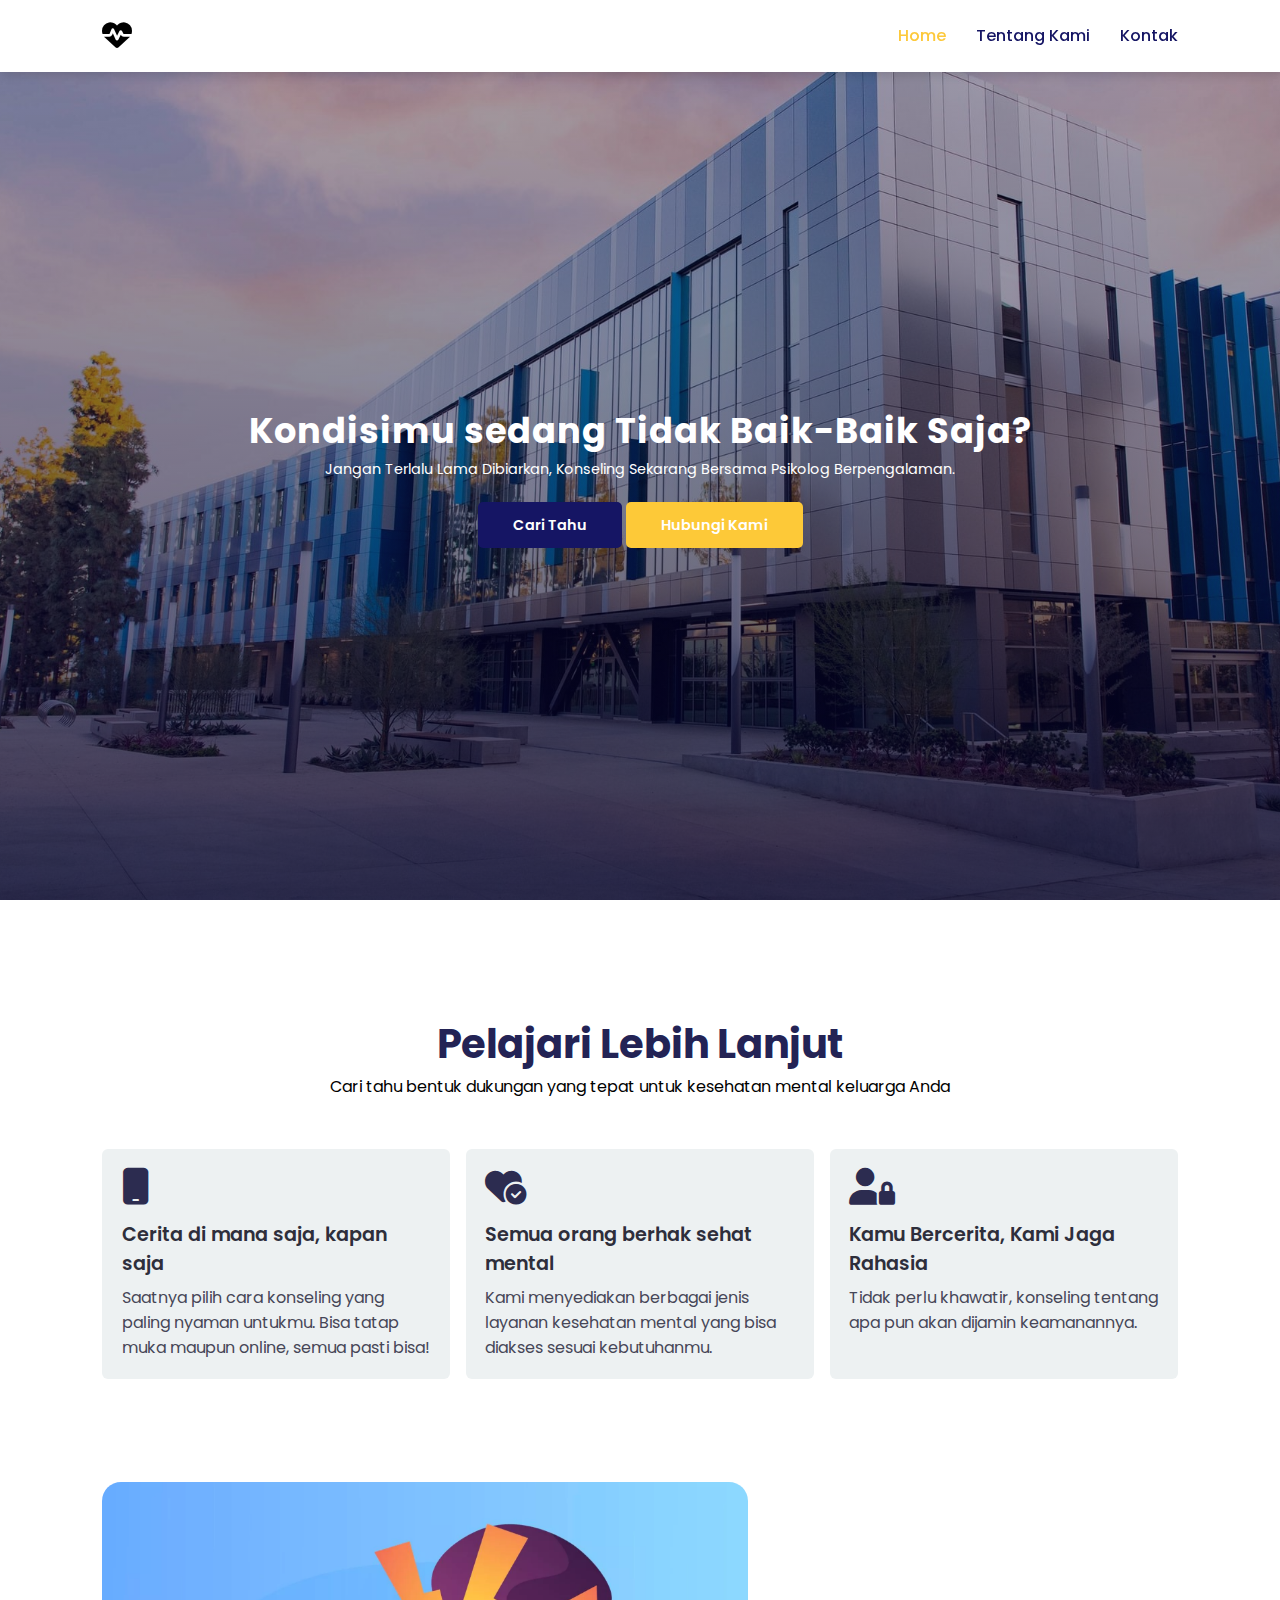
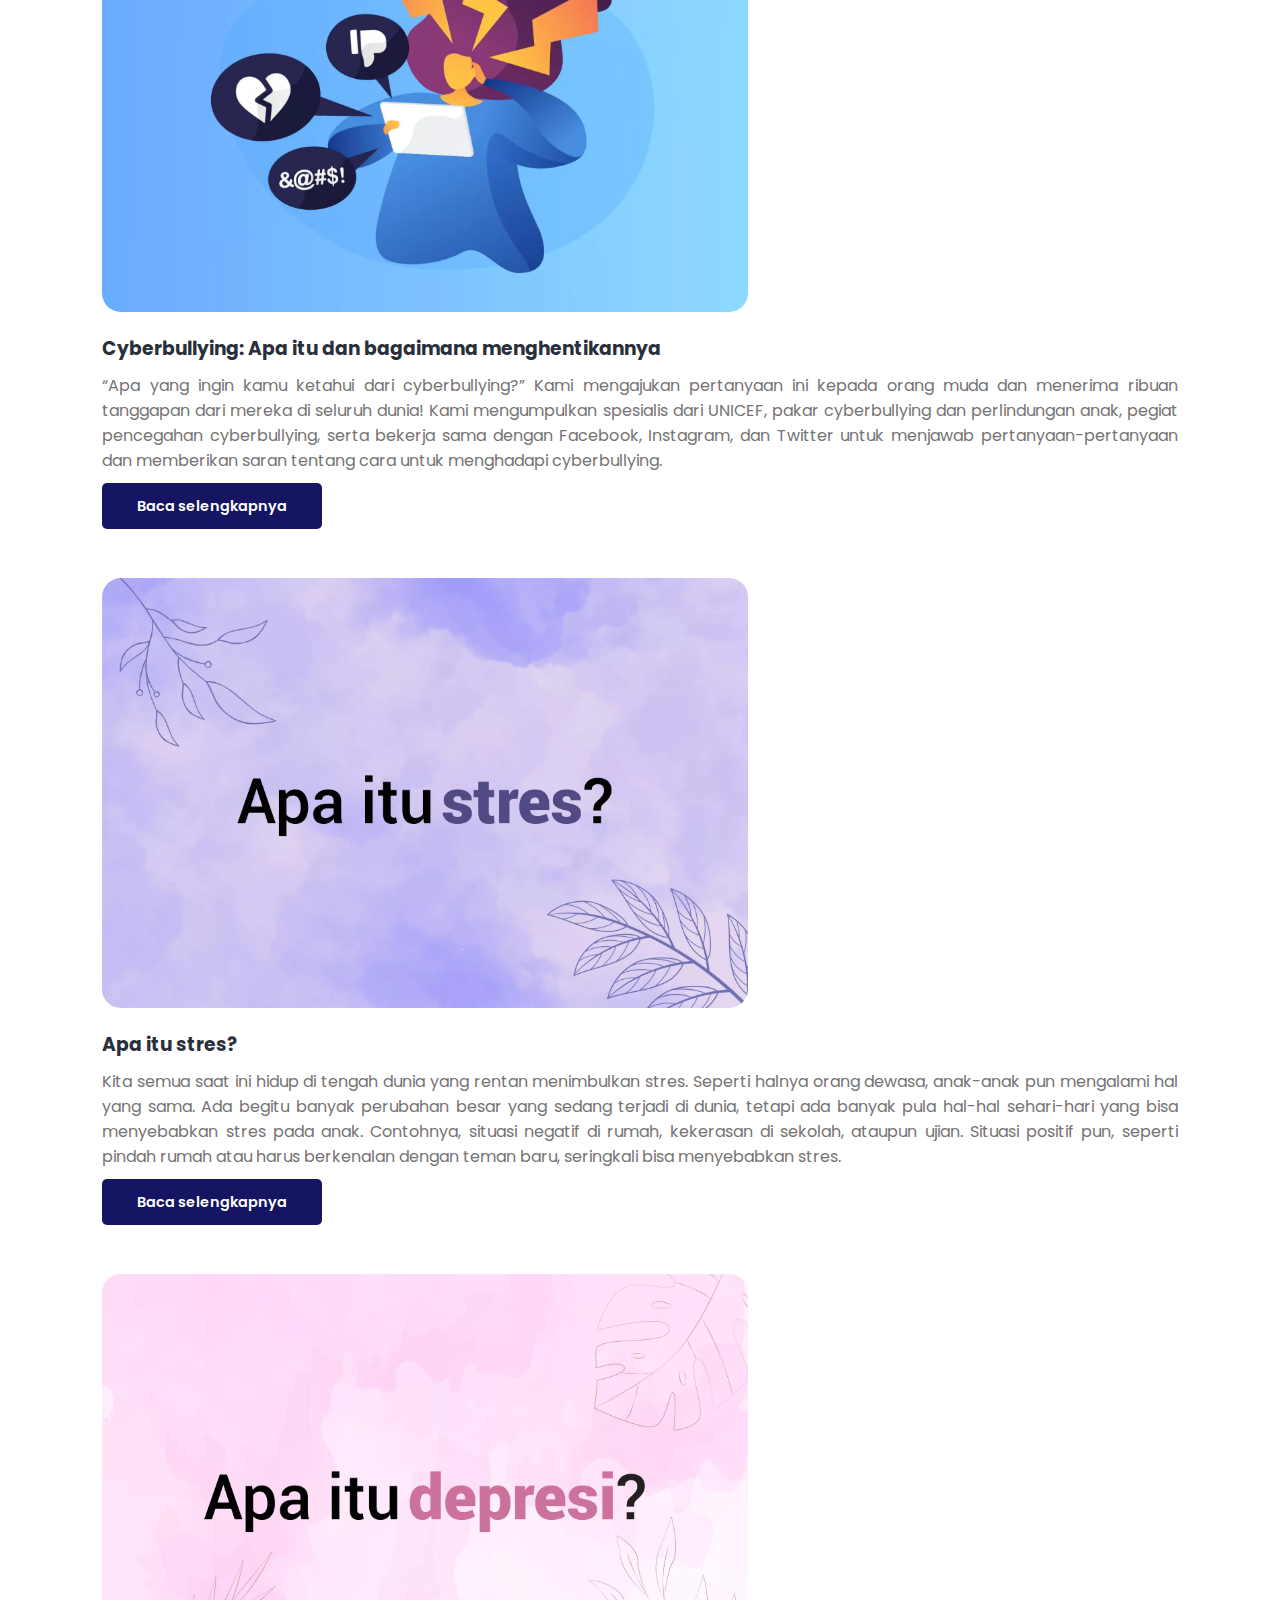
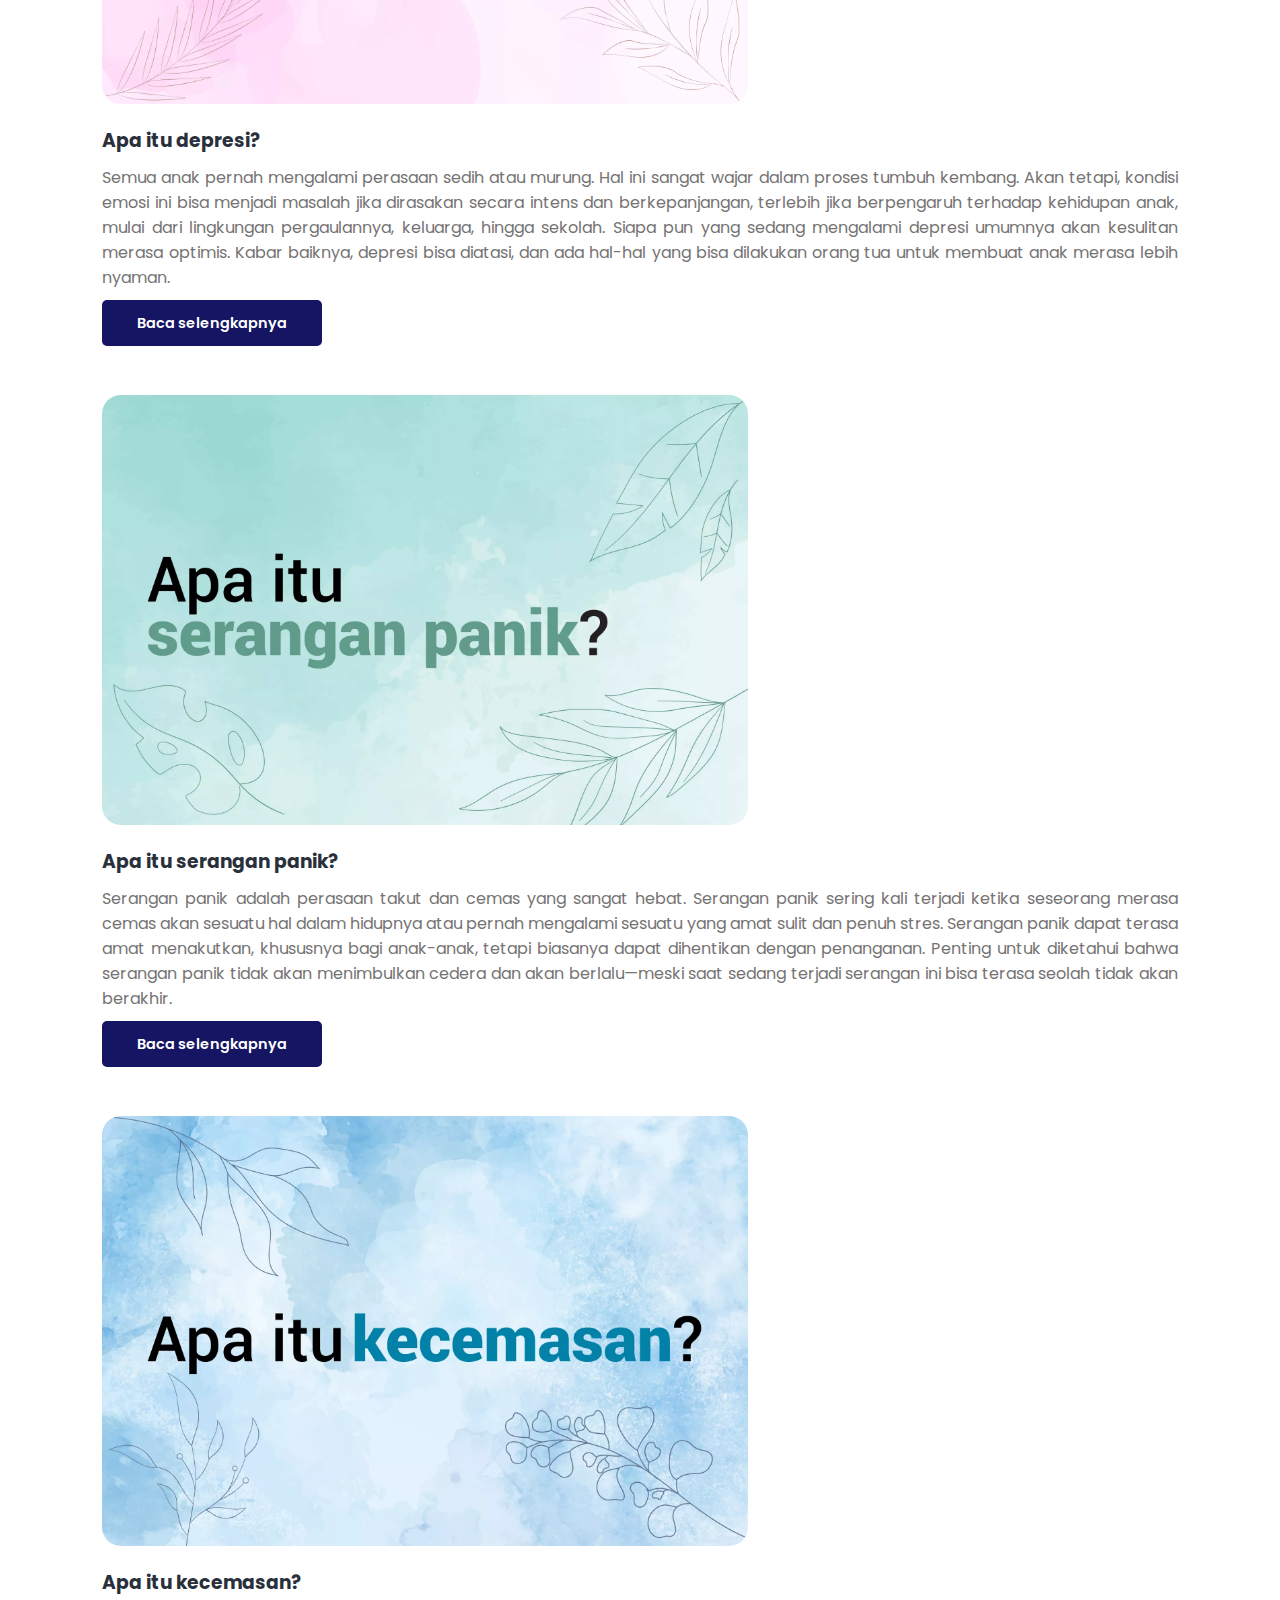
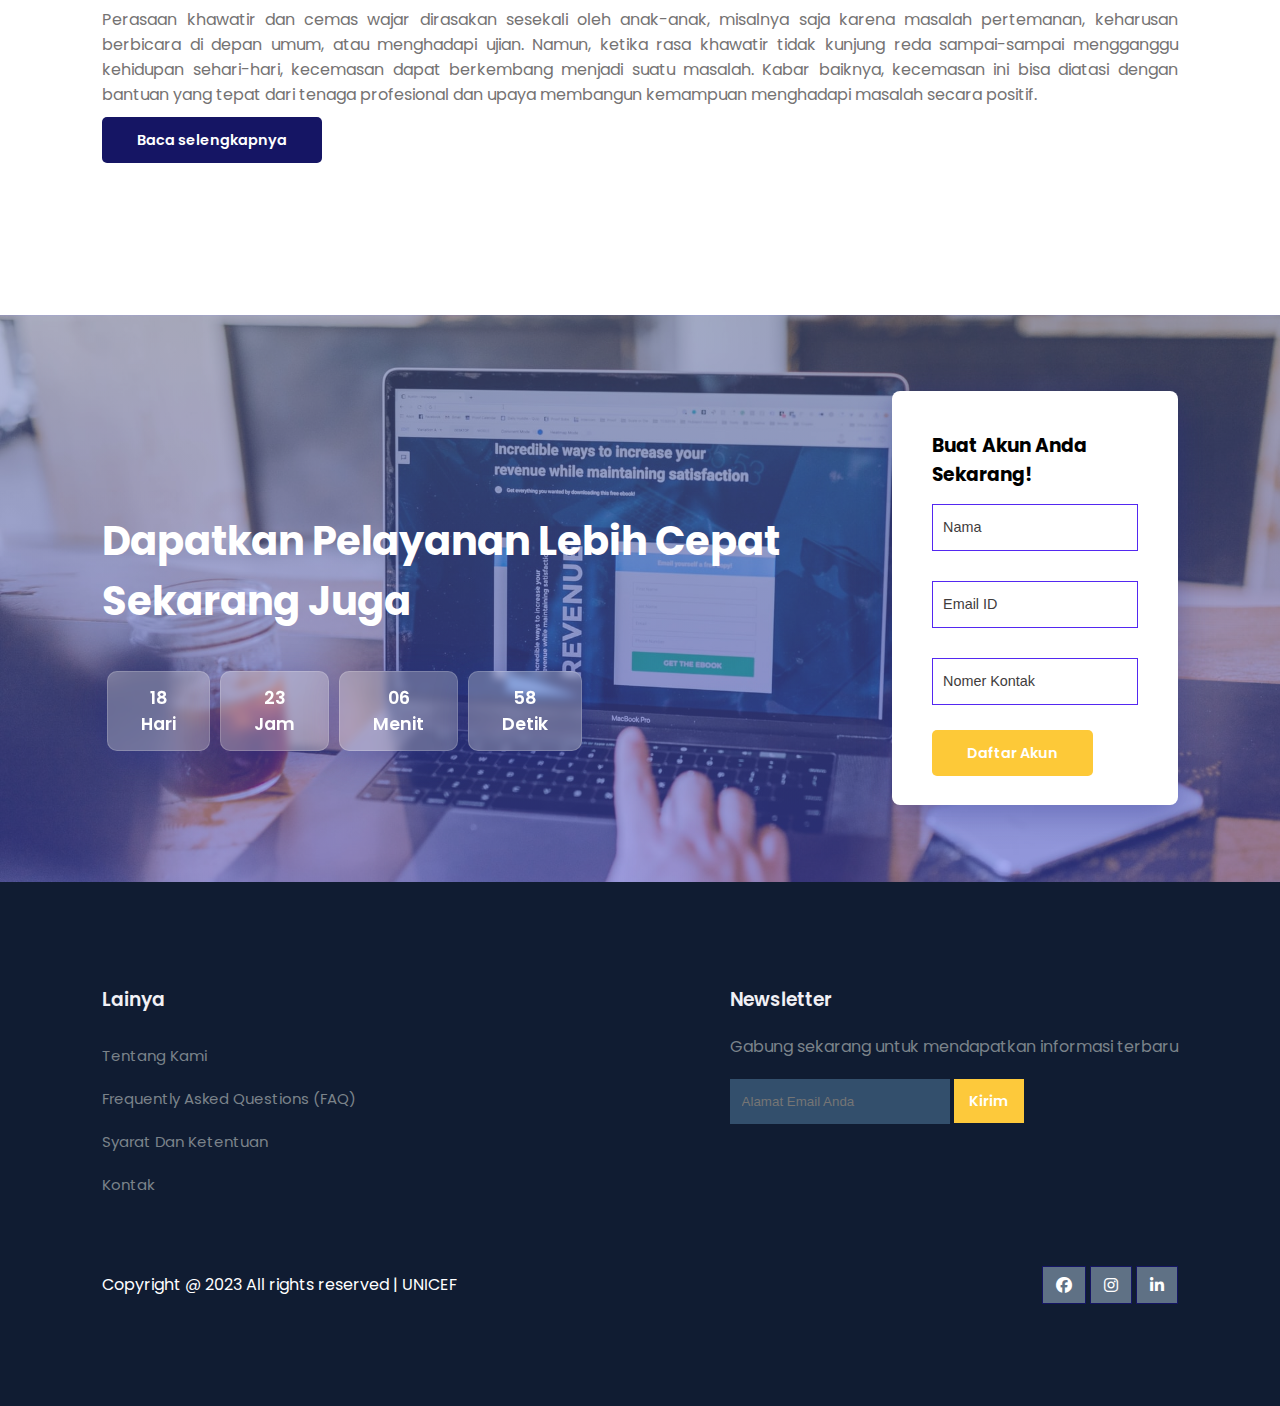
<file: index.html>
<!DOCTYPE html>
<html lang="en">
  <head>
    <meta charset="UTF-8" />
    <meta name="viewport" content="width=device-width, initial-scale=1.0" />
    <title>Education Website Template</title>

    <!-- font Awesome CDN link -->
    <link
      rel="stylesheet"
      href="https://cdnjs.cloudflare.com/ajax/libs/font-awesome/6.1.1/css/all.min.css"
    />

    <!-- External CSS -->
    <link rel="stylesheet" href="style.css" />

    <!-- JQuery CDN link -->
    <script
      src="https://code.jquery.com/jquery-3.6.0.min.js"
      integrity="sha256-/xUj+3OJU5yExlq6GSYGSHk7tPXikynS7ogEvDej/m4="
      crossorigin="anonymous"
    ></script>
  </head>
  <body>
    <!-- Navigation start -->
    <nav>
      <div class="logo">
        <i class="fa-solid fa-heart-pulse"></i>
      </div>

      <div class="navigation">
        <ul>
          <i id="menu-close" class="fas fa-times"></i>
          <li><a href="index.html" class="active">Home</a></li>
          <li><a href="#features">Tentang Kami</a></li>
          <li><a href="#registration">Kontak</a></li>
        </ul>

        <img src="img/menu.png" id="menu-btn" alt="" />
      </div>
    </nav>
    <!-- Navigation ends -->

    <!-- Hero section starts from here -->
    <section id="home">
      <h2>Kondisimu sedang Tidak Baik-Baik Saja?</h2>
      <p>
        Jangan Terlalu Lama Dibiarkan, Konseling Sekarang Bersama Psikolog
        Berpengalaman.
      </p>
      <div class="btn">
        <a href="#features" class="blue">Cari Tahu</a>
        <a href="#registration" class="yellow">Hubungi Kami</a>
      </div>
    </section>
    <!-- Hero section ends from here -->

    <!-- Features section starts from here -->
    <section id="features">
      <h1>Pelajari Lebih Lanjut</h1>
      <p>
        Cari tahu bentuk dukungan yang tepat untuk kesehatan mental keluarga
        Anda
      </p>

      <div class="fea-base">
        <div class="fea-box">
          <i class="fa-solid fa-mobile"></i>
          <h3>Cerita di mana saja, kapan saja</h3>
          <p>
            Saatnya pilih cara konseling yang paling nyaman untukmu. Bisa tatap
            muka maupun online, semua pasti bisa!
          </p>
        </div>

        <div class="fea-box">
          <i class="fa-solid fa-heart-circle-check"></i>
          <h3>Semua orang berhak sehat mental</h3>
          <p>
            Kami menyediakan berbagai jenis layanan kesehatan mental yang bisa
            diakses sesuai kebutuhanmu.
          </p>
        </div>

        <div class="fea-box">
          <i class="fa-solid fa-user-lock"></i>
          <h3>Kamu Bercerita, Kami Jaga Rahasia</h3>
          <p>
            Tidak perlu khawatir, konseling tentang apa pun akan dijamin
            keamanannya.
          </p>
        </div>
      </div>
    </section>
    <!-- Features section ends from here -->

    <!-- Blog container starts from here -->
    <section id="blog-container">
      <div class="blogs">
        <div class="post">
          <img src="img/1.webp" alt="" />
          <h3>Cyberbullying: Apa itu dan bagaimana menghentikannya</h3>
          <p>
            “Apa yang ingin kamu ketahui dari cyberbullying?” Kami mengajukan
            pertanyaan ini kepada orang muda dan menerima ribuan tanggapan dari
            mereka di seluruh dunia! Kami mengumpulkan spesialis dari UNICEF,
            pakar cyberbullying dan perlindungan anak, pegiat pencegahan
            cyberbullying, serta bekerja sama dengan Facebook, Instagram, dan
            Twitter untuk menjawab pertanyaan-pertanyaan dan memberikan saran
            tentang cara untuk menghadapi cyberbullying.
          </p>
          <a href="post.html">Baca selengkapnya</a>
        </div>

        <div class="post">
          <img src="img/2.webp" alt="" />
          <h3>Apa itu stres?</h3>
          <p>
            Kita semua saat ini hidup di tengah dunia yang rentan menimbulkan
            stres. Seperti halnya orang dewasa, anak-anak pun mengalami hal yang
            sama. Ada begitu banyak perubahan besar yang sedang terjadi di
            dunia, tetapi ada banyak pula hal-hal sehari-hari yang bisa
            menyebabkan stres pada anak. Contohnya, situasi negatif di rumah,
            kekerasan di sekolah, ataupun ujian. Situasi positif pun, seperti
            pindah rumah atau harus berkenalan dengan teman baru, seringkali
            bisa menyebabkan stres.
          </p>
          <a href="post2.html">Baca selengkapnya</a>
        </div>

        <div class="post">
          <img src="img/3.webp" alt="" />
          <h3>Apa itu depresi?</h3>
          <p>
            Semua anak pernah mengalami perasaan sedih atau murung. Hal ini
            sangat wajar dalam proses tumbuh kembang. Akan tetapi, kondisi emosi
            ini bisa menjadi masalah jika dirasakan secara intens dan
            berkepanjangan, terlebih jika berpengaruh terhadap kehidupan anak,
            mulai dari lingkungan pergaulannya, keluarga, hingga sekolah. Siapa
            pun yang sedang mengalami depresi umumnya akan kesulitan merasa
            optimis. Kabar baiknya, depresi bisa diatasi, dan ada hal-hal yang
            bisa dilakukan orang tua untuk membuat anak merasa lebih nyaman.
          </p>
          <a href="post3.html">Baca selengkapnya</a>
        </div>

        <div class="post">
          <img src="img/4.webp" alt="" />
          <h3>Apa itu serangan panik?</h3>
          <p>
            Serangan panik adalah perasaan takut dan cemas yang sangat hebat.
            Serangan panik sering kali terjadi ketika seseorang merasa cemas
            akan sesuatu hal dalam hidupnya atau pernah mengalami sesuatu yang
            amat sulit dan penuh stres. Serangan panik dapat terasa amat
            menakutkan, khususnya bagi anak-anak, tetapi biasanya dapat
            dihentikan dengan penanganan. Penting untuk diketahui bahwa serangan
            panik tidak akan menimbulkan cedera dan akan berlalu—meski saat
            sedang terjadi serangan ini bisa terasa seolah tidak akan berakhir.
          </p>
          <a href="post4.html">Baca selengkapnya</a>
        </div>

        <div class="post">
          <img src="img/5.jpeg" alt="" />
          <h3>Apa itu kecemasan?</h3>
          <p>
            Perasaan khawatir dan cemas wajar dirasakan sesekali oleh anak-anak,
            misalnya saja karena masalah pertemanan, keharusan berbicara di
            depan umum, atau menghadapi ujian. Namun, ketika rasa khawatir tidak
            kunjung reda sampai-sampai mengganggu kehidupan sehari-hari,
            kecemasan dapat berkembang menjadi suatu masalah. Kabar baiknya,
            kecemasan ini bisa diatasi dengan bantuan yang tepat dari tenaga
            profesional dan upaya membangun kemampuan menghadapi masalah secara
            positif.
          </p>
          <a href="post5.html">Baca selengkapnya</a>
        </div>
      </div>
    </section>
    <!-- Blog container ends from here -->

    <!-- Registration section starts from here -->
    <section id="registration">
      <div class="reminder">
        <br />
        <h1>Dapatkan Pelayanan Lebih Cepat Sekarang Juga</h1>

        <div class="time">
          <div class="date">
            18 <br />
            Hari
          </div>
          <div class="date">
            23 <br />
            Jam
          </div>
          <div class="date">
            06 <br />
            Menit
          </div>
          <div class="date">
            58 <br />
            Detik
          </div>
        </div>
      </div>

      <div class="form">
        <h3>Buat Akun Anda Sekarang!</h3>

        <input type="text" placeholder="Nama" name="" id="" />
        <input type="email" placeholder="Email ID" name="" id="" />
        <input type="text" placeholder="Nomer Kontak" name="" id="" />

        <div class="btn">
          <a href="#" class="yellow">Daftar Akun</a>
        </div>
      </div>
    </section>
    <!-- Registration section ends from here -->

    <!-- Footer section starts from here -->
    <footer>
      <div class="footer-col">
        <h3>Lainya</h3>
        <li>Tentang Kami</li>
        <li>Frequently Asked Questions (FAQ)</li>
        <li>Syarat Dan Ketentuan</li>
        <li>Kontak</li>
      </div>

      <div class="footer-col">
        <h3>Newsletter</h3>
        <p>Gabung sekarang untuk mendapatkan informasi terbaru</p>

        <div class="subscribe">
          <input type="email" placeholder="Alamat Email Anda" />
          <a href="#" class="yellow">Kirim</a>
        </div>
      </div>

      <div class="copyright">
        <p>
          Copyright @ 2023 All rights reserved |
          <a
            href="https://www.unicef.org/indonesia/id/what-we-do"
            target="_blank"
            >UNICEF</a
          >
        </p>
        <div class="pro-links">
          <i class="fab fa-facebook"></i>
          <i class="fab fa-instagram"></i>
          <i class="fab fa-linkedin-in"></i>
        </div>
      </div>
    </footer>
    <!-- Footer section ends from here -->

    <script>
      // Show menu links on burger click
      $("#menu-btn").click(function () {
        $("nav .navigation ul").addClass("active");
      });

      // Hide navbar on click function
      $("#menu-close").click(function () {
        $("nav .navigation ul").removeClass("active");
      });
    </script>
  </body>
</html>
</file>
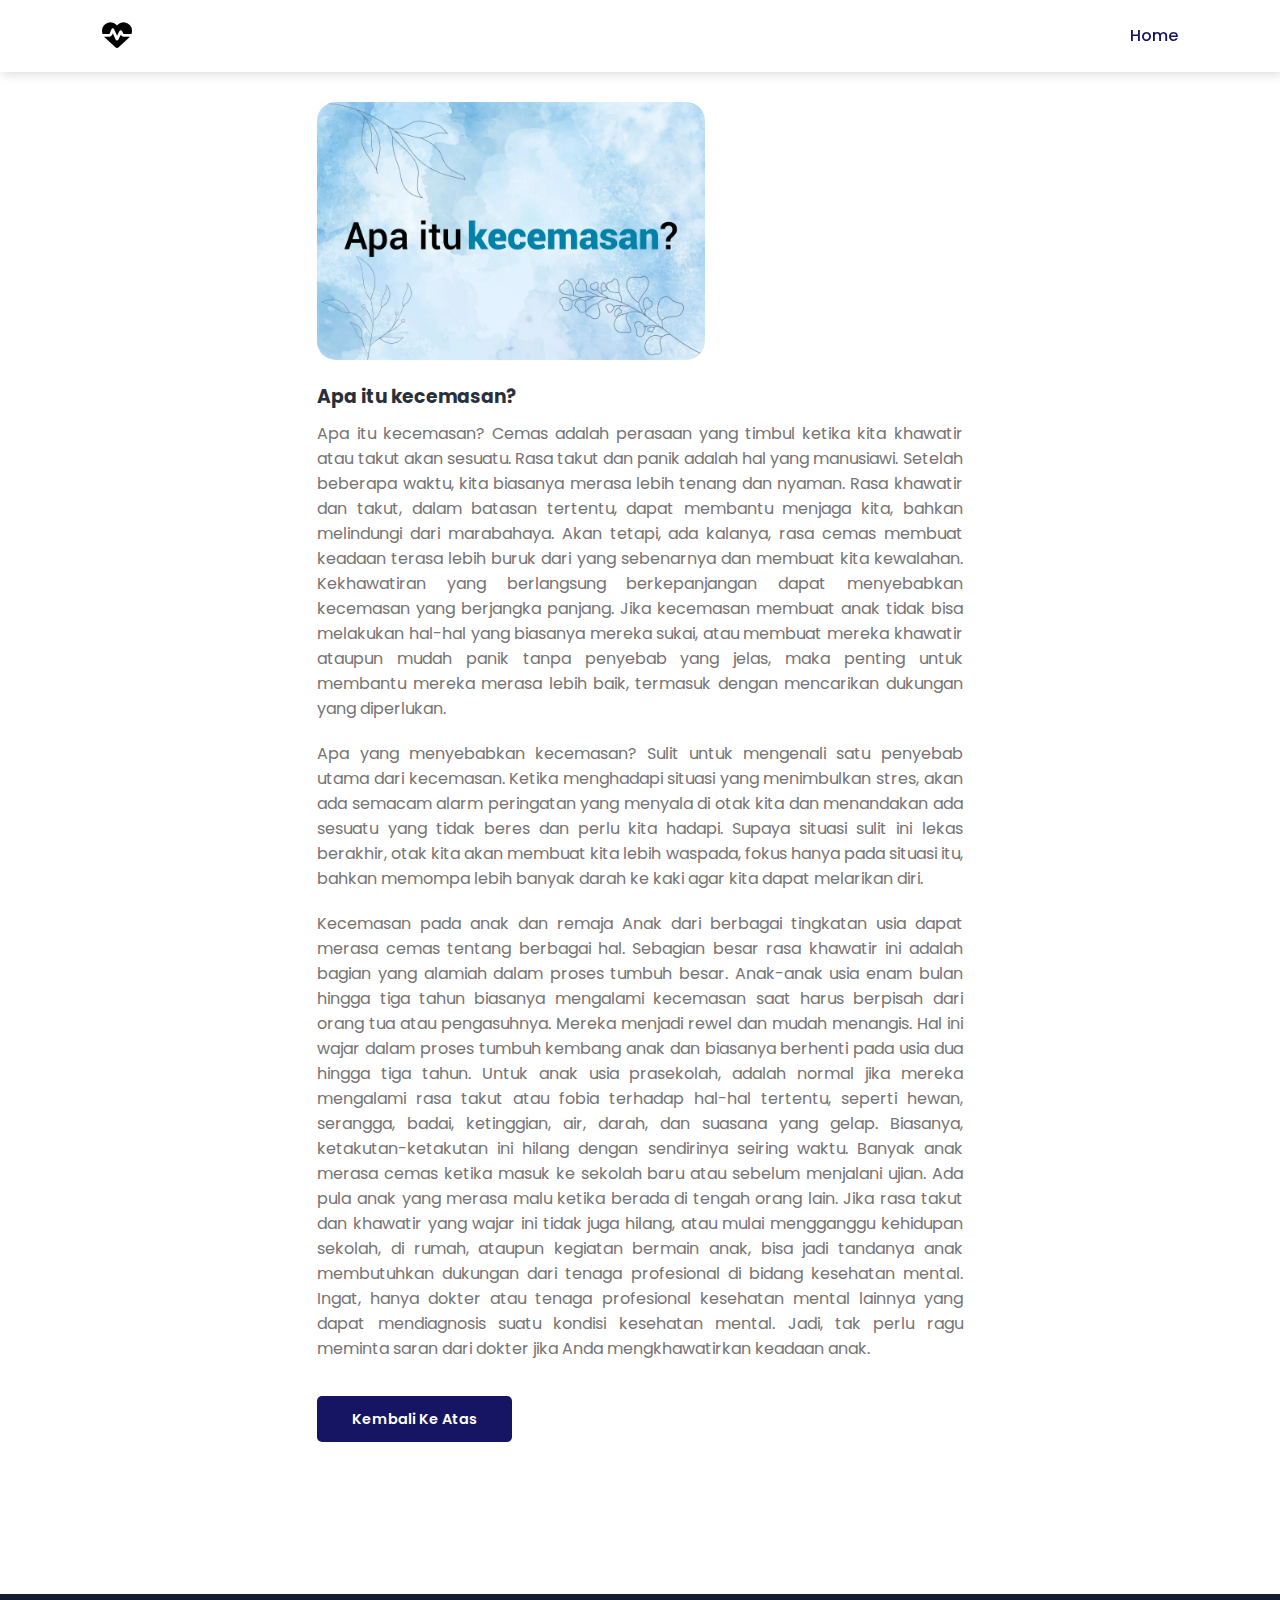
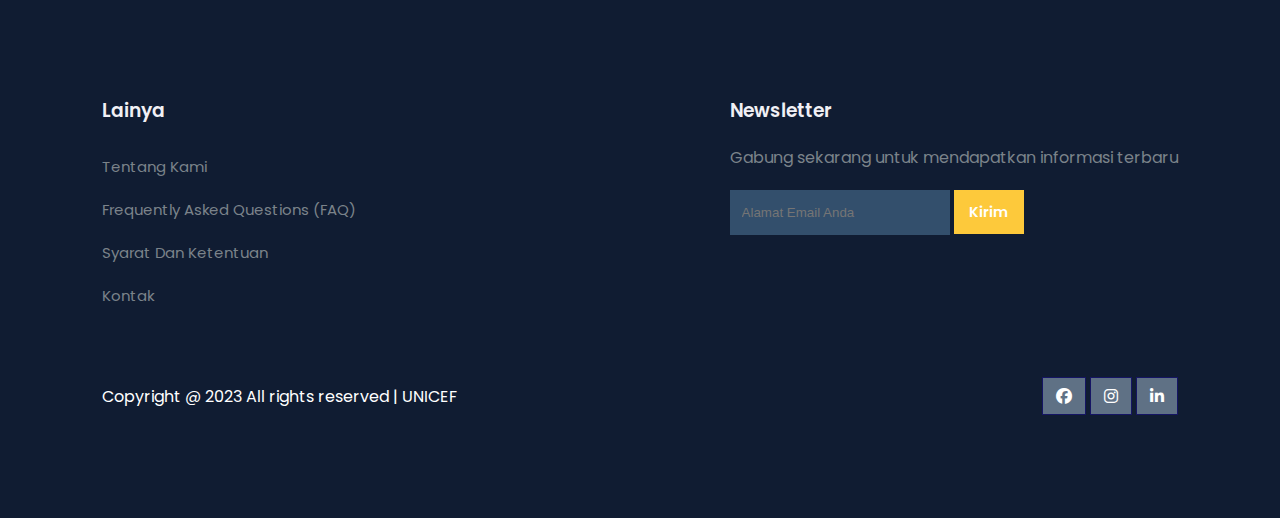
<file: post5.html>
<!DOCTYPE html>
<html lang="en">
  <head>
    <meta charset="UTF-8" />
    <meta name="viewport" content="width=device-width, initial-scale=1.0" />
    <title>Single post</title>

    <!-- font Awesome CDN link -->
    <link
      rel="stylesheet"
      href="https://cdnjs.cloudflare.com/ajax/libs/font-awesome/6.1.1/css/all.min.css"
    />

    <!-- External CSS -->
    <link rel="stylesheet" href="style.css" />
    <link rel="stylesheet" href="post5.css" />

    <!-- JQuery CDN link -->
    <script
      src="https://code.jquery.com/jquery-3.6.0.min.js"
      integrity="sha256-/xUj+3OJU5yExlq6GSYGSHk7tPXikynS7ogEvDej/m4="
      crossorigin="anonymous"
    ></script>
  </head>
  <body>
    <!-- Navigation start -->
    <nav>
      <div class="logo">
        <i class="fa-solid fa-heart-pulse"></i>
      </div>

      <div class="navigation">
        <ul>
          <i id="menu-close" class="fas fa-times"></i>
          <li><a href="index.html">Home</a></li>
        </ul>

        <img src="img/menu.png" id="menu-btn" alt="" />
      </div>
    </nav>
    <!-- Navigation ends -->

    <!-- Post body starts from here -->
    <div id="blog-container">
      <div class="blogs blogpost">
        <div class="post">
          <img src="img/5.jpeg" alt="" />
          <h3>Apa itu kecemasan?</h3>
          <p>
            Apa itu kecemasan? Cemas adalah perasaan yang timbul ketika kita
            khawatir atau takut akan sesuatu. Rasa takut dan panik adalah hal
            yang manusiawi. Setelah beberapa waktu, kita biasanya merasa lebih
            tenang dan nyaman. Rasa khawatir dan takut, dalam batasan tertentu,
            dapat membantu menjaga kita, bahkan melindungi dari marabahaya. Akan
            tetapi, ada kalanya, rasa cemas membuat keadaan terasa lebih buruk
            dari yang sebenarnya dan membuat kita kewalahan. Kekhawatiran yang
            berlangsung berkepanjangan dapat menyebabkan kecemasan yang
            berjangka panjang. Jika kecemasan membuat anak tidak bisa melakukan
            hal-hal yang biasanya mereka sukai, atau membuat mereka khawatir
            ataupun mudah panik tanpa penyebab yang jelas, maka penting untuk
            membantu mereka merasa lebih baik, termasuk dengan mencarikan
            dukungan yang diperlukan.
          </p>

          <p>
            Apa yang menyebabkan kecemasan? Sulit untuk mengenali satu penyebab
            utama dari kecemasan. Ketika menghadapi situasi yang menimbulkan
            stres, akan ada semacam alarm peringatan yang menyala di otak kita
            dan menandakan ada sesuatu yang tidak beres dan perlu kita hadapi.
            Supaya situasi sulit ini lekas berakhir, otak kita akan membuat kita
            lebih waspada, fokus hanya pada situasi itu, bahkan memompa lebih
            banyak darah ke kaki agar kita dapat melarikan diri.
          </p>

          <p>
            Kecemasan pada anak dan remaja Anak dari berbagai tingkatan usia
            dapat merasa cemas tentang berbagai hal. Sebagian besar rasa
            khawatir ini adalah bagian yang alamiah dalam proses tumbuh besar.
            Anak-anak usia enam bulan hingga tiga tahun biasanya mengalami
            kecemasan saat harus berpisah dari orang tua atau pengasuhnya.
            Mereka menjadi rewel dan mudah menangis. Hal ini wajar dalam proses
            tumbuh kembang anak dan biasanya berhenti pada usia dua hingga tiga
            tahun. Untuk anak usia prasekolah, adalah normal jika mereka
            mengalami rasa takut atau fobia terhadap hal-hal tertentu, seperti
            hewan, serangga, badai, ketinggian, air, darah, dan suasana yang
            gelap. Biasanya, ketakutan-ketakutan ini hilang dengan sendirinya
            seiring waktu. Banyak anak merasa cemas ketika masuk ke sekolah baru
            atau sebelum menjalani ujian. Ada pula anak yang merasa malu ketika
            berada di tengah orang lain. Jika rasa takut dan khawatir yang wajar
            ini tidak juga hilang, atau mulai mengganggu kehidupan sekolah, di
            rumah, ataupun kegiatan bermain anak, bisa jadi tandanya anak
            membutuhkan dukungan dari tenaga profesional di bidang kesehatan
            mental. Ingat, hanya dokter atau tenaga profesional kesehatan mental
            lainnya yang dapat mendiagnosis suatu kondisi kesehatan mental.
            Jadi, tak perlu ragu meminta saran dari dokter jika Anda
            mengkhawatirkan keadaan anak.
          </p>

          <br />

          <a href="#">Kembali Ke Atas</a>
        </div>
      </div>
    </div>
    <!-- Post body ends from here -->

    <!-- Footer section starts from here -->
    <footer>
      <div class="footer-col">
        <h3>Lainya</h3>
        <li>Tentang Kami</li>
        <li>Frequently Asked Questions (FAQ)</li>
        <li>Syarat Dan Ketentuan</li>
        <li>Kontak</li>
      </div>

      <div class="footer-col">
        <h3>Newsletter</h3>
        <p>Gabung sekarang untuk mendapatkan informasi terbaru</p>

        <div class="subscribe">
          <input type="email" placeholder="Alamat Email Anda" />
          <a href="#" class="yellow">Kirim</a>
        </div>
      </div>

      <div class="copyright">
        <p>
          Copyright @ 2023 All rights reserved |
          <a
            href="https://www.unicef.org/indonesia/id/what-we-do"
            target="_blank"
            >UNICEF</a
          >
        </p>
        <div class="pro-links">
          <i class="fab fa-facebook"></i>
          <i class="fab fa-instagram"></i>
          <i class="fab fa-linkedin-in"></i>
        </div>
      </div>
    </footer>
    <!-- Footer section ends from here -->

    <script>
      // Show menu links on burger click
      $("#menu-btn").click(function () {
        $("nav .navigation ul").addClass("active");
      });

      // Hide navbar on click function
      $("#menu-close").click(function () {
        $("nav .navigation ul").removeClass("active");
      });
    </script>
  </body>
</html>
</file>
<file: style.css>
@import url("https://fonts.googleapis.com/css2?family=Inter:wght@100;200;300;400;500&family=Poppins:ital,wght@0,100;0,200;0,300;0,400;0,500;0,600;0,700;0,800;0,900;1,700;1,800;1,900&display=swap");

* {
  margin: 0;
  padding: 0;
  box-sizing: border-box;
  scroll-behavior: smooth;
}

body {
  font-family: "Poppins", sans-serif;
}

h1 {
  font-size: 2.5rem;
  font-weight: 700;
  color: rgb(35, 35, 85);
  margin-top: 50px;
}

span {
  font-size: 0.9rem;
}

h6 {
  font-size: 1.1rem;
  color: rgb(24, 24, 49);
}

/*------------- Navigation style start ------------*/
nav {
  position: fixed;
  width: 100%;
  background-color: #fff;
  display: flex;
  justify-content: space-between;
  align-items: center;
  padding: 1vw 8vw;
  box-shadow: 2px 2px 10px rgba(0, 0, 0, 0.15);
  z-index: 1;
}

nav .logo {
	font-size: 30px;
	cursor: pointer;
}

nav .navigation {
  display: flex;
}

#menu-btn {
  width: 30px;
  height: 30px;
  display: none;
}

#menu-close {
  display: none;
}

nav .navigation ul {
  display: flex;
  justify-content: flex-end;
  align-items: center;
}

nav .navigation ul li {
  list-style: none;
  margin-left: 30px;
}

nav .navigation ul li a {
  text-decoration: none;
  color: rgb(21, 21, 100);
  font-size: 16px;
  font-weight: 500;
  transition: 0.3s ease;
}

nav .navigation ul li a.active,
nav .navigation ul li a:hover {
  color: #fdc93b;
}
/*------------- Navigation style end ------------*/

/*------------- Hero section styling start --------------*/
#home {
  background-image: linear-gradient(rgba(9, 5, 54, 0.3), rgba(5, 4, 46, 0.7)),
    url("img/back.jpg");
  width: 100%;
  height: 100vh;
  background-size: cover;
  background-position: center center;
  display: flex;
  flex-direction: column;
  justify-content: center;
  align-items: center;
  text-align: center;
  padding-top: 40px;
}

#home h2 {
  color: #fff;
  font-size: 2.2rem;
  letter-spacing: 1px;
}

#home p {
  width: 50%;
  color: #fff;
  font-size: 0.9rem;
  line-height: 25px;
}

#home .btn {
  margin-top: 30px;
}

#home a {
  text-decoration: none;
  font-size: 0.9rem;
  padding: 13px 35px;
  background-color: #fff;
  font-weight: 600;
  border-radius: 5px;
}

#home a.blue {
  color: #fff;
  background: rgb(21, 21, 100);
  transition: 0.3s ease;
}

#home a.blue:hover {
  color: rgb(21, 21, 100);
  background: #fff;
}

#home a.yellow {
  color: #fff;
  background: #fdc938;
  transition: 0.3s ease;
}

#home a.yellow:hover {
  color: rgb(21, 21, 100);
  background: #fff;
}
/*------------- Hero section styling end --------------*/

/*------------- Features section styling start -------------*/
#features {
  padding: 5vw 8vw 0 8vw;
  text-align: center;
}

#features .fea-base {
  display: grid;
  grid-template-columns: repeat(auto-fit, minmax(320px, 1fr));
  grid-gap: 1rem;
  margin-top: 50px;
}

#features .fea-box {
  background: #edf1f2;
  text-align: start;
  padding: 1.2rem;
  border-radius: 6px;
}

#features .fea-box i {
  font-size: 2.3rem;
  color: rgb(44, 44, 80);
}

#features .fea-box h3 {
  font-size: 1.2rem;
  font-weight: 600;
  color: rgb(46, 46, 59);
  padding: 13px 0 7px 0;
}

#features .fea-box p {
  font-size: 1rem;
  font-weight: 400;
  color: rgb(70, 70, 87);
}
/*------------- Features section styling end -------------*/

#blog-container {
  display: flex;
  align-items: flex-start;
  justify-content: space-between;
  padding: 8vw;
}

#blog-container .blogs {
  width: 100%;
}

#blog-container .blogs img {
  width: 60%;
  border-radius: 19px;
}

#blog-container .blogs .post {
  padding-bottom: 60px;
}

#blog-container .blogs .post h3 {
  color: #29303b;
  padding: 15px 0 10px 0;
}

#blog-container .blogs .post p {
  color: #757373;
  padding-bottom: 20px;
  text-align: justify;
}

#blog-container .blogs .post a {
  text-decoration: none;
  font-size: 0.9rem;
  padding: 13px 35px;
  background-color: rgb(21, 21, 100);
  color: #fff;
  border-radius: 5px;
  font-weight: 600;
}

#blog-container .cate {
  width: 30%;
}

#blog-container .cate h2 {
  padding-bottom: 7px;
}

#blog-container .cate a {
  text-decoration: none;
  color: #757373;
  font-weight: 500;
  line-height: 45px;
}

/*------------- Courses section styling start ------------*/
#course {
  padding: 8vw 8vw 8vw 8vw;
  text-align: center;
}

#course .course-box {
  display: grid;
  grid-template-columns: repeat(auto-fit, minmax(320px, 1fr));
  grid-gap: 1rem;
  margin-top: 50px;
}

#course .courses {
  text-align: start;
  background: #edf1f2;
  height: 100%;
  position: relative;
}

#course .courses img {
  width: 100%;
  height: 60%;
  background-size: cover;
  background-position: center;
}

#course .courses .details {
  padding: 15px 15px 0 15px;
}

#course .courses .details i {
  color: #fdc93b;
  font-size: 0.9rem;
}

#course .courses .cost {
  background-color: rgb(74, 74, 136);
  color: #fff;
  line-height: 70px;
  width: 70px;
  height: 70px;
  text-align: center;
  border-radius: 50%;
  position: absolute;
  right: 15px;
  bottom: 100px;
}
/*------------- Courses section styling end ------------*/

/*------------- Registration section styling start ----------*/
#registration {
  padding: 6vw 8vw 6vw 8vw;
  background-image: linear-gradient(
      rgba(99, 112, 168, 0.5),
      rgba(81, 91, 233, 0.5)
    ),
    url("img/signup.jpg");
  width: 100%;
  height: 100%;
  background-size: cover;
  background-position: center;
  display: flex;
  justify-content: space-between;
  align-items: center;
}

#registration .reminder,
#registration .reminder h1 {
  color: #fff;
}

#registration .reminder .time {
  display: flex;
  margin-top: 40px;
}

#registration .reminder .time .date {
  text-align: center;
  padding: 13px 33px;
  background: rgba(255, 255, 255, 0.25);
  backdrop-filter: blur(4px);
  box-shadow: 0 8px 32px 0 rgba(31, 38, 135, 0.37);
  border-radius: 10px;
  margin: 0 5px 10px 5px;
  border: 1px solid rgba(255, 255, 255, 0.18);
  font-size: 1.1rem;
  font-weight: 600;
}

#registration .form {
  background: #fff;
  border-radius: 8px;
  display: flex;
  flex-direction: column;
  padding: 40px;
  box-shadow: 0 8px 32px 0 rgba(31, 38, 135, 0.37);
}

#registration .form input {
  margin: 15px 0;
  padding: 15px 10px;
  border: 1px solid rgb(84, 40, 241);
  outline: none;
}

#registration .form input::placeholder {
  color: #413c3c;
  font-weight: 500;
  font-size: 0.9rem;
}

#registration .form .btn {
  margin-top: 20px;
}

#registration .form a.yellow {
  text-decoration: none;
  font-size: 0.9rem;
  padding: 13px 35px;
  background-color: #fff;
  font-weight: 600;
  border-radius: 5px;
  color: #fff;
  background: #fdc938;
  transition: 0.3s ease;
}

#registration .form a.yellow:hover {
  color: rgb(21, 21, 100);
  background: #fff;
}
/*------------- Registration section styling end ----------*/

/*------------- Experts section styling starts ----------*/
#experts {
  padding: 8vw 8vw 8vw 8vw;
  text-align: center;
}

#experts .expert-box {
  display: grid;
  grid-template-columns: repeat(auto-fit, minmax(250px, 1fr));
  grid-gap: 1rem;
  margin-top: 50px;
}

#experts .expert-box .profile {
  background: #fafaf1;
  padding: 30px 10px;
  box-shadow: rgba(17, 17, 26, 0.05) 0px 1px 0px,
    rgba(17, 17, 26, 0.1) 0px 0px 8px;
}

#experts .expert-box .profile:hover {
  box-shadow: rgba(0, 0, 0, 0.1) 0px 10px 50px;
}

.pro-links {
  margin-top: 10px;
}

.pro-links i {
  padding: 10px 13px;
  border: 1px solid rgb(21, 21, 100);
  cursor: pointer;
  transition: 0.3s ease;
}

.pro-links i:hover {
  background: rgb(21, 21, 100);
  color: #fff;
}
/*------------- Experts section styling ends ----------*/

/*------------- Footer section styling starts ------------*/
footer {
  padding: 8vw;
  background-color: #101c32;
  display: flex;
  justify-content: space-between;
  align-items: flex-start;
  flex-wrap: wrap;
}

footer .footer-col {
  padding-bottom: 40px;
}

footer h3 {
  color: rgb(241, 240, 245);
  font-weight: 600;
  padding-bottom: 20px;
}

footer li {
  list-style: none;
  color: #7b838a;
  padding: 10px 0;
  font-size: 15px;
  cursor: pointer;
  transition: 0.3s ease;
}

footer li:hover {
  color: rgb(241, 240, 245);
}

footer p {
  color: #7b838a;
}

footer .subscribe {
  margin-top: 20px;
}

footer input {
  width: 220px;
  padding: 15px 12px;
  background: #334f6c;
  border: none;
  outline: none;
  color: #fff;
}

footer .subscribe a {
  text-decoration: none;
  font-size: 0.9rem;
  padding: 12px 15px;
  background-color: #fff;
  font-weight: 600;
}

footer .subscribe a.yellow {
  color: #fff;
  background: #fdc93b;
  transition: 0.3s ease;
}

footer .subscribe a.yellow:hover {
  color: rgb(21, 21, 100);
  background: #fff;
}

footer .copyright {
  margin-top: 20px;
  width: 100%;
  display: flex;
  justify-content: space-between;
  align-items: center;
  flex-wrap: wrap;
}

footer .copyright p,
footer .copyright p > a {
  color: #fff;
  text-decoration: none;
}

footer .copyright .pro-links {
  margin-top: 0px;
}

footer .copyright .pro-links i {
  background-color: #5f7185;
  color: #fff;
}

footer .copyright .pro-links i:hover {
  background: #fdc93b;
  color: #2c2c2c;
}
/*------------- Footer section styling ends ------------*/

/*---------------------------------------------------------*/
/*-------------------- Ipad screen styling ----------------*/
/*---------------------------------------------------------*/
@media screen and (max-width: 789px) {
  nav {
    padding: 15px 20px;
  }

  nav img {
    width: 130px;
  }

  #menu-btn {
    display: initial;
  }

  #menu-close {
    display: initial;
    font-size: 1.6rem;
    color: #fff;
    padding: 30px 0 20px 20px;
  }

  nav .navigation ul {
    position: absolute;
    top: 0;
    right: -220px;
    display: flex;
    flex-direction: column;
    justify-content: flex-start;
    align-items: flex-start;
    width: 220px;
    height: 100vh;
    background: rgba(17, 20, 104, 0.45);
    backdrop-filter: blur(4.5px);
    border: 1px solid rgba(255, 255, 255, 0.18);
    transition: 0.3s ease-in;
  }

  nav .navigation ul.active {
    right: 0;
  }

  nav .navigation ul li {
    padding: 20px 0 20px 40px;
    margin-left: 0;
  }

  nav .navigation ul li a {
    color: #fff;
  }

  #home {
    padding: 0px;
  }

  #home p {
    width: 90%;
  }

  #features {
    padding: 8vw 4vw 0 4vw;
  }

  #features h1 {
	font-size: 1.5rem;
	font-weight: 700;
	color: rgb(35, 35, 85);
	margin-top: 70px;
	margin-bottom: 20px;
  }

  #blog-container {
    padding: 8vw 4vw;
  }

  #blog-container .blogs img {
    width: 100%;
    border-radius: 19px;
  }

  #course {
    padding: 8vw 4vw 8vw 4vw;
  }

  #registration {
    padding: 6vw 4vw 6vw 4vw;
    gap: 2.2rem;
  }

  #registration .reminder .time {
    display: flex;
    justify-content: space-between;
    flex-wrap: wrap;
    margin-top: 40px;
  }

  #registration h1 {
	font-size: 1.2rem;
	font-weight: 700;
	color: rgb(35, 35, 85);
	margin-top: 50px;
	margin-bottom: 50px;
  }

  #experts {
    padding: 8vw 4vw 6vw 4vw;
  }

  footer .copyright .pro-links {
    margin-top: 20px;
  }
}

@media screen and (max-width: 475px) {
  #registration {
    flex-direction: column;
  }

  .reminder p,
  .reminder h1 {
    text-align: center;
  }

  .reminder h1 {
    font-size: 1.8rem;
  }

  #registration .reminder .time {
    justify-content: space-evenly;
    margin-top: 20px;
  }
}
</file>
<file: post5.css>
#blog-container .blogpost
{
	width: 60%;
	margin: auto !important;
}

#blog-container .blogpost p
{
	text-align: justify;
}



/*------------------------------------------------------*/
/*------------------ For Tablet screen -----------------*/
/*------------------------------------------------------*/
@media screen and (max-width: 789px)
{
	#blog-container .blogpost
	{
		padding-top: 30px;
		width: 100%;
	}
}



/*------------------------------------------------------*/
/*------------------ For Mobile screen -----------------*/
/*------------------------------------------------------*/
@media screen and (max-width: 475px)
{
	#blog-container .blogpost
	{
		padding-top: 70px;
		width: 100%;
	}
}
</file>
